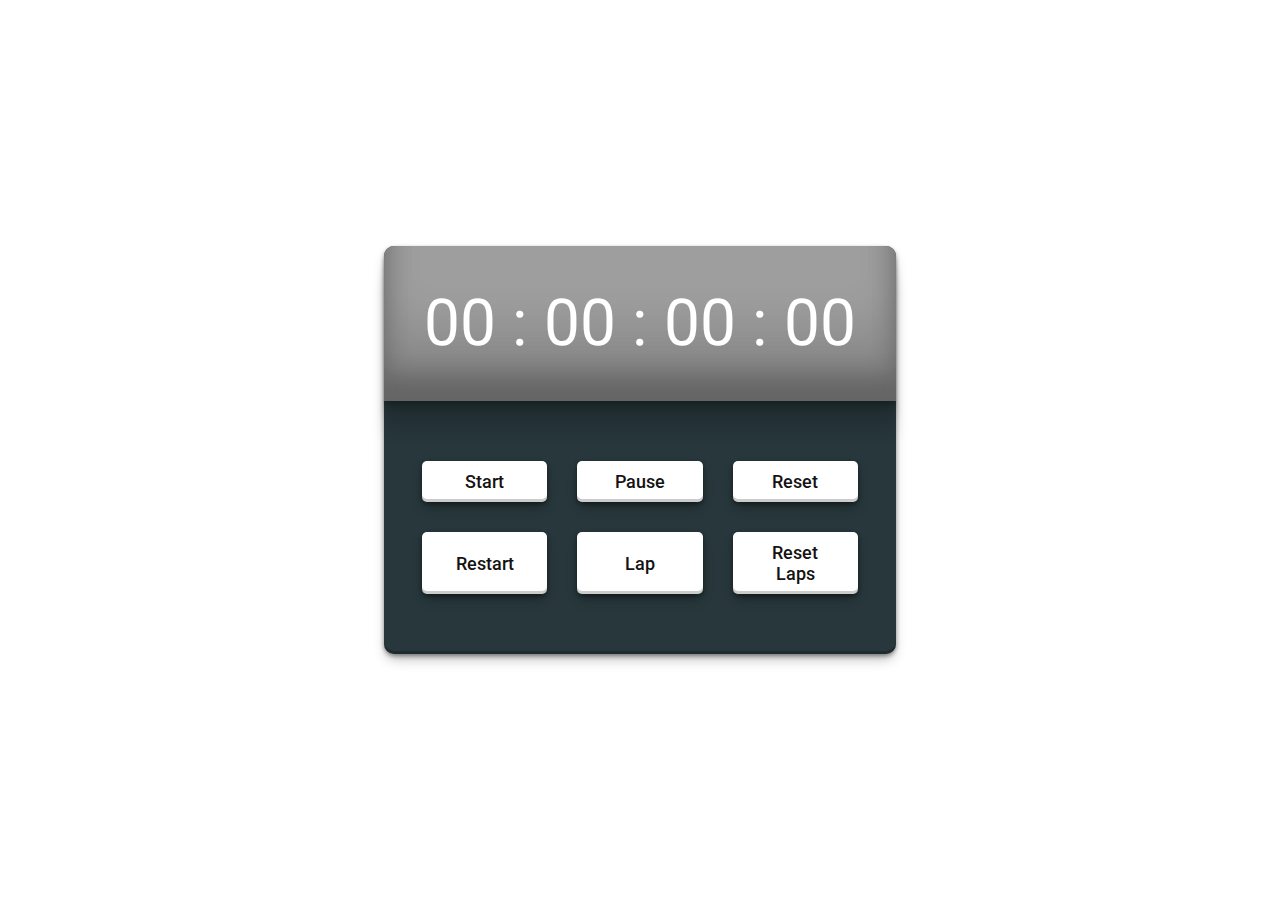
<file: PRODIGY_WD_02/index.html>
<!DOCTYPE html>
<html lang="en">
<head>
    <meta charset="UTF-8">
    <meta http-equiv="X-UA-Compatible" content="IE=edge">
    <meta name="viewport" content="width=device-width, initial-scale=1.0">
    <link href="https://fonts.googleapis.com/css2?family=Roboto:ital,wght@0,400;0,500;0,700;1,300&display=swap" rel="stylesheet" >
      <title>My Stopwatch Using JS</title>
      <link rel="stylesheet" href="style.css">

</head>
<body>
    
<div class="container">
    <div class="timer-Display">
        00 : 00 : 00 : 00
    </div>
    <ul class="laps"></ul>
      <div class="buttons">
        <button id="startTimer"    onclick="start()">Start</button>
        <button id="pauseTimer"    onclick="pause()">Pause</button>
        <button id="resetTime"     onclick="reset()">Reset</button>
        <button id="restartTimer"  onclick="restart()">Restart</button>
        <button id="lap"           onclick="lap()">Lap</button>
        <button id="resetLap"      onclick="resetLap()">Reset Laps</button>
    </div>

</div>
<script src="app.js"></script>
</body>
</html>
</file>
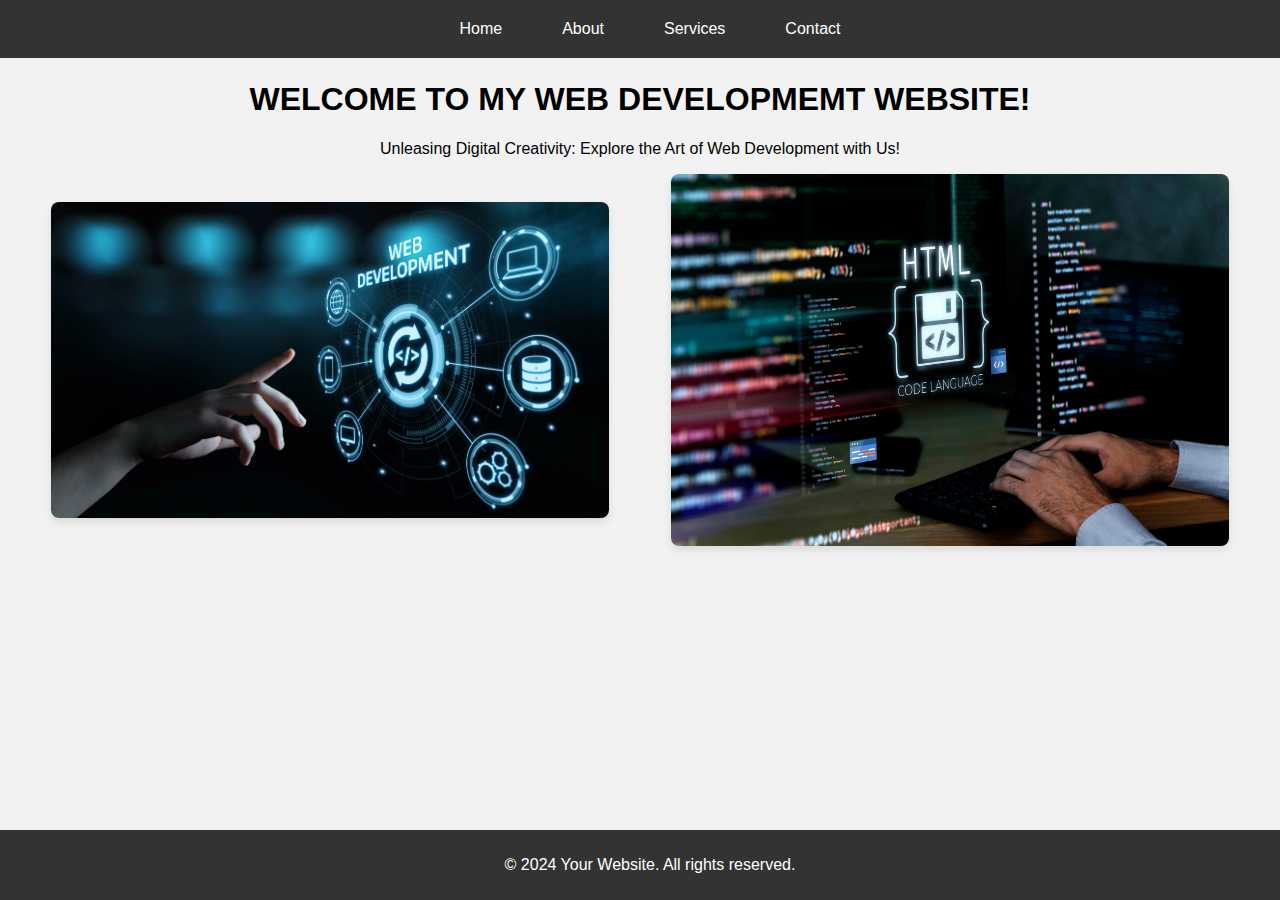
<file: PRODIGY_WD_01/Task 01 a.html>
<!DOCTYPE html>
<html lang="en">
<head>
    <meta charset="UTF-8">
    <meta name="viewport" content="width=device-width, initial-scale=1.0">
    <style>
        body {
            margin: 0;
            font-family: 'Arial', sans-serif;
            background-color: #f2f2f2; /* Added background color to the body */
        }

        header {
            background-color: #333;
            color: #fff;
            padding: 10px;
            text-align: center;
            position: fixed;
            width: 100%;
            top: 0;
            z-index: 1000;
            transition: background-color 0.3s ease;
        }

        nav {
            display: flex;
            justify-content: center;
            align-items: center;
        }

        nav a {
            color: #fff;
            text-decoration: none;
            padding: 10px 20px;
            margin: 0 10px;
            border-radius: 5px;
            transition: background-color 0.3s ease, color 0.3s ease;
        }

        nav a:hover {
            background-color: #fff;
            color: #333;
        }

        section {
            padding: 60px 20px;
            text-align: center;
        }

        .image-container {
            display: flex;
            justify-content: space-around;
            align-items: center;
        }

        .image {
            width: 45%; /* Adjust the width as needed */
            border-radius: 8px;
            box-shadow: 0 4px 8px rgba(0, 0, 0, 0.1);
            transition: transform 0.3s ease;
        }

        .image:hover {
            transform: scale(1.05);
        }

        footer {
            background-color: #333;
            color: #fff;
            padding: 10px;
            text-align: center;
            position: fixed;
            bottom: 0;
            width: 100%;
        }
    </style>
</head>
<body>
    <header>
        <nav>
            <a href="#" class="nav-link">Home</a>
            <a href="#" class="nav-link">About</a>
            <a href="#" class="nav-link">Services</a>
            <a href="#" class="nav-link">Contact</a>
        </nav>
    </header>

    <section>
        <h1>WELCOME TO MY WEB DEVELOPMEMT WEBSITE!</h1>
        <p>Unleasing Digital Creativity: Explore the Art of Web Development with Us!</p>

        <div class="image-container">
            <img src="./Image 3.jpg" alt="Image 1" class="image">
            <img src="./Image 4.jpg" alt="Image 2" class="image">
        </div>
    </section>

    <footer>
        <p>&copy; 2024 Your Website. All rights reserved.</p>
    </footer>

    <script>
        // Add a scroll event listener to change the background color when scrolled
        window.addEventListener('scroll', function () {
            var header = document.querySelector('header');
            var scrollPosition = window.scrollY;

            if (scrollPosition > 50) {
                header.style.backgroundColor = '#555';
            } else {
                header.style.backgroundColor = '#333';
            }
        });
    </script>
</body>
</html>
</file>
<file: PRODIGY_WD_02/style.css>
*{
    margin: 0;
    padding: 0;
    box-sizing: border-box;
}

.container{
    background-color: #27373b;
    width: 40%;
    min-width: 500px;
    position: absolute;
    top: 50%;
    left: 50%;
    transform: translate(-50%, -50%);
    padding-top: 0;
    padding-bottom: 60px;
    border-radius: 10px;
    box-shadow: rgba(0, 0, 0, 0.4) 0px 2px 4px,
                rgba(0, 0, 0, 0.3) 0px 7px 13px -3px, 
                rgba(0, 0, 0, 0.2) 0px -3px 0px inset;
}

.timer-Display{
    width: 100%;
    background: #9e9e9e;
    padding: 40px 0;
    font-family: "Roboto", sans-serif;
    color: #ffffff;
    display: flex;
    justify-content: center;
    align-items: center;
    font-size: 4rem;
    border-radius: 10px 10px 0 0;
    box-shadow: rgba(0, 0, 0, 0.17) 0px -23px 25px 0px inset,
                rgba(0, 0, 0, 0.15) 0px -36px 30px 0px inset, 
                rgba(0, 0, 0, 0.1) 0px -79px 40px 0px inset, 
                rgba(0, 0, 0, 0.06) 0px 2px 1px, 
                rgba(0, 0, 0, 0.09) 0px 4px 2px, 
                rgba(0, 0, 0, 0.09) 0px 8px 4px, 
                rgba(0, 0, 0, 0.09) 0px 16px 8px, 
                rgba(0, 0, 0, 0.09) 0px 32px 16px;
}

.laps{
    text-align: center;
    color: white;
    margin-top: 10px;
    text-decoration: none;
}

.buttons{
    width: 85%;
    margin: 60px auto 0 auto;
    display: grid;
    grid-template-columns: repeat(3, 1fr);
    grid-gap: 30px;
}

.buttons button{
    padding: 10px 20px;
    background-color: #ffffff;
    color: #141313;
    border: none;
    font-family:  "Roboto", sans-serif;
    font-size: 18px;
    font-weight: 500;
    border-radius: 5px;
    cursor: pointer;
    box-shadow: rgba(0, 0, 0, 0.4) 0px 2px 4px, 
                rgba(0, 0, 0, 0.3) 0px 7px 13px -3px, 
                rgba(0, 0, 0, 0.2) 0px -3px 0px inset;
}

.buttons button:hover{
    background-color:#141313 ;
    color: #ffffff;
    border: 3px solid #b6b6b6;
    padding: 7px 17px;
    
}
</file>
